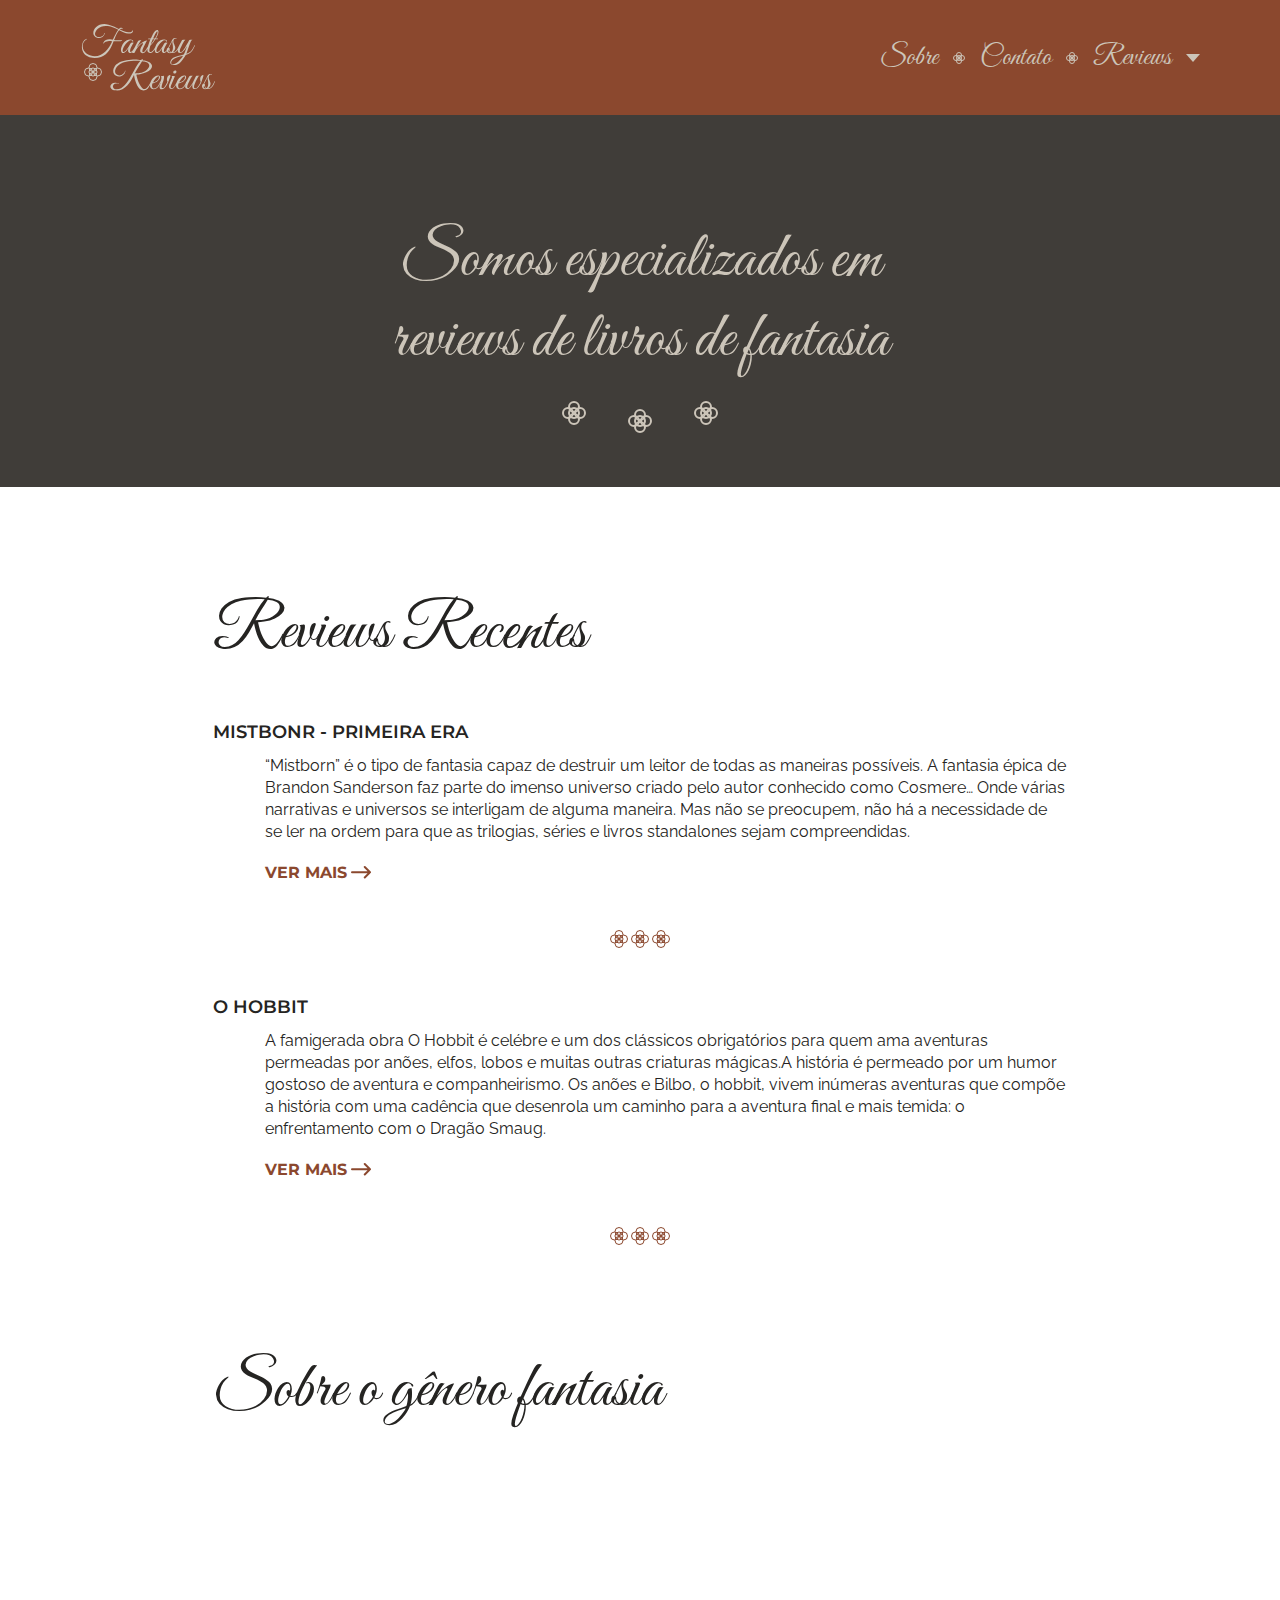
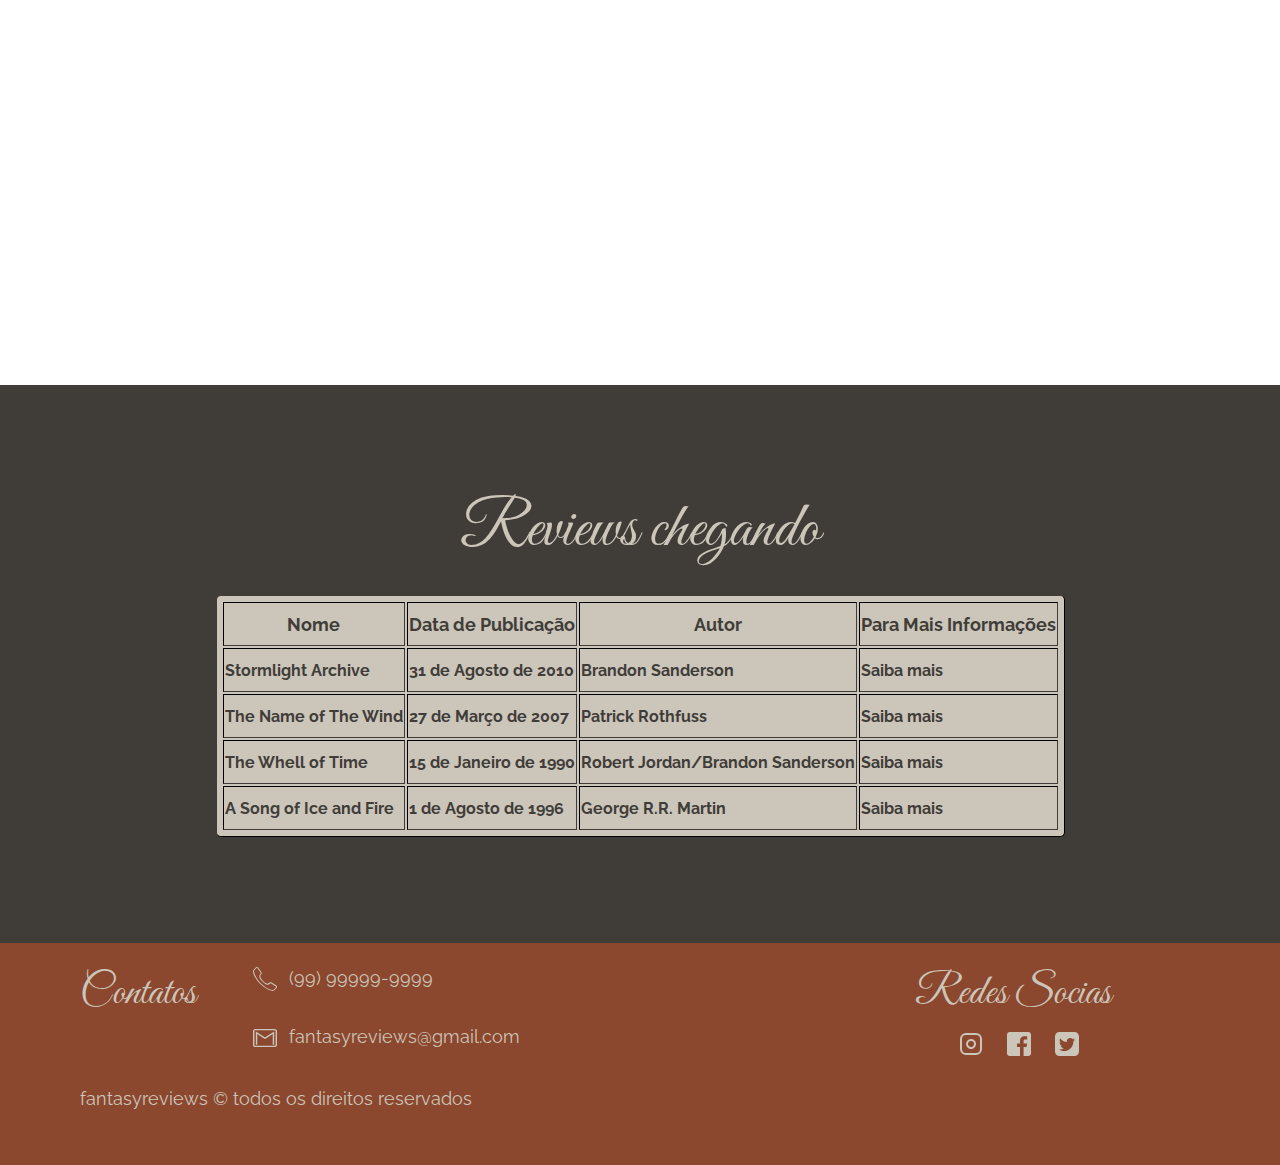
<file: index.html>
<!DOCTYPE html>
<html lang="pt-br">

<head>
  <meta charset="UTF-8">
  <meta http-equiv="X-UA-Compatible" content="IE=edge">
  <meta name="viewport" content="width=device-width, initial-scale=1.0">
  <title>Fantasy Reviews</title>
  <meta name="description" content="Site especializado em reviews de livros de fantasia.">
  <link rel="preconnect" href="https://fonts.googleapis.com">
  <link rel="preconnect" href="https://fonts.gstatic.com" crossorigin>
  <link href="https://fonts.googleapis.com/css2?family=Great+Vibes&family=Montserrat:wght@400;600;700&family=Raleway:wght@400;600;700&display=swap" rel="stylesheet">
  <link rel="stylesheet" href="./css/style.css">
</head>

<body>
  <header class="header">
    <a href="#" class="logo"><img src="./images/logo.svg" alt="Fantasy Reviews"></a>
    <nav>
      <ul class="header-menu">
        <li><a href="./sobre.html" class="sobre">Sobre</a><img src="./images/dec-header.svg" alt=""></svg></li>
        <li><a href="./contato.html" class="contato">Contato</a><img src="./images/dec-header.svg" alt=""></li>
        <li><span class="span">Reviews</span><img src="./images/seta-menu.svg" alt="">
          <ul class="sub-menu">
            <li><a href="./mistborn.html">Mistborn</a></li>
            <li><a href="./hobbit.html">O Hobbit</a></li>
            <li><a href="./harrypotter.html">Harry Potter</a></li>
          </ul>
        </li>
      </ul>
    </nav>
  </header>

  <section>
    <h1>Somos especializados em<br> reviews de livros de fantasia</h1>
    <img src="./images/dec-sep.svg" alt="">
  </section>

  <main>
    <h1>Reviews Recentes</h1>
    <h2>MISTBONR - PRIMEIRA ERA</h2>
    <p>“Mistborn” é o tipo de fantasia capaz de destruir um leitor de todas as maneiras possíveis. A fantasia épica de Brandon Sanderson faz parte do imenso universo criado pelo autor conhecido como Cosmere… Onde várias narrativas e universos se interligam de alguma maneira. Mas não se preocupem, não há a necessidade de se ler na ordem para que as trilogias, séries e livros standalones sejam compreendidas.</p>
    <div class="link">
      <a href="./mistborn.html">VER MAIS</a>
      <img src="./images/seta-lado.svg" alt="">
    </div>
    <img class="dec-tre" src="./images/tres-p.svg" alt="">

    <h2 class="grid-row6">O HOBBIT</h2>
    <p class="grid-row7">A famigerada obra O Hobbit é celébre e um dos clássicos obrigatórios para quem ama aventuras permeadas por anões, elfos, lobos e muitas outras criaturas mágicas.A história é permeado por um humor gostoso de aventura e companheirismo. Os anões e Bilbo, o hobbit, vivem inúmeras aventuras que compõe a história com uma cadência que desenrola um caminho para a aventura final e mais temida: o enfrentamento com o Dragão Smaug.</p>
    <div class="link grid-row8 ">
      <a href="./hobbit.html">VER MAIS</a>
      <img src="./images/seta-lado.svg" alt="">
    </div>
    <img class="grid-row9" src="./images/tres-p.svg" alt="">

    <h1 class="h1-3">Sobre o gênero fantasia</h1>
    <iframe width="750" height="400" src="https://www.youtube.com/embed/q-rCtBEIfbc" title="Fantasy Sub-Genres EXPLAINED!" frameborder="0" allow="accelerometer; autoplay; clipboard-write; encrypted-media; gyroscope; picture-in-picture" allowfullscreen></iframe>

  </main>

  <section class="container-tabela">
    <table border="1" class="tabela">
      <caption>Reviews chegando</caption>
      <tr>
        <th>Nome</th>
        <th>Data de Publicação</th>
        <th>Autor</th>
        <th>Para Mais Informações</th>
      </tr>
      <tr>
        <td>Stormlight Archive</td>
        <td>31 de Agosto de 2010</td>
        <td>Brandon Sanderson</td>
        <td><a href="https://stormlightarchive.fandom.com/wiki/Stormlight_Archive_Wiki">Saiba mais</a></td>
      </tr>
      <tr>
        <td>The Name of The Wind</td>
        <td>27 de Março de 2007</td>
        <td>Patrick Rothfuss</td>
        <td><a href="https://kingkiller.fandom.com/wiki/The_Name_of_the_Wind">Saiba mais</a></td>
      </tr>
      <tr>
        <td>The Whell of Time</td>
        <td>15 de Janeiro de 1990</td>
        <td>Robert Jordan/Brandon Sanderson</td>
        <td><a href="https://wot.fandom.com/wiki/A_beginning">Saiba mais</a></td>
      </tr>
      <tr>
        <td>A Song of Ice and Fire</td>
        <td>1 de Agosto de 1996</td>
        <td>George R.R. Martin</td>
        <td><a href="https://iceandfire.fandom.com/wiki/A_Song_of_Ice_and_Fire_Wiki">Saiba mais</a></td>
      </tr>
    </table>
  </section>
  <footer>
    <div class="footer-col1">
      <p class="titulos">Contatos</p>

      <div class="content"><img src="./images/telefone.svg" alt="Telefone">
        <p>(99) 99999-9999</p>
      </div>

      <div class="content">
        <img src="./images/email.svg" alt="Telefone">
        <p>fantasyreviews@gmail.com</p>
      </div>

    </div>

    <p class="td">fantasyreviews © todos os direitos reservados</p>

    <div class="footer-col2">
      <p class="titulos">Redes Socias</p>
      <div class="imagens">
        <img src="./images/instagram.svg" alt="">
        <img src="./images/facebook.svg" alt="">
        <img src="./images/twitter.svg" alt="">
      </div>
    </div>
  </footer>
</body>

</html>
</file>
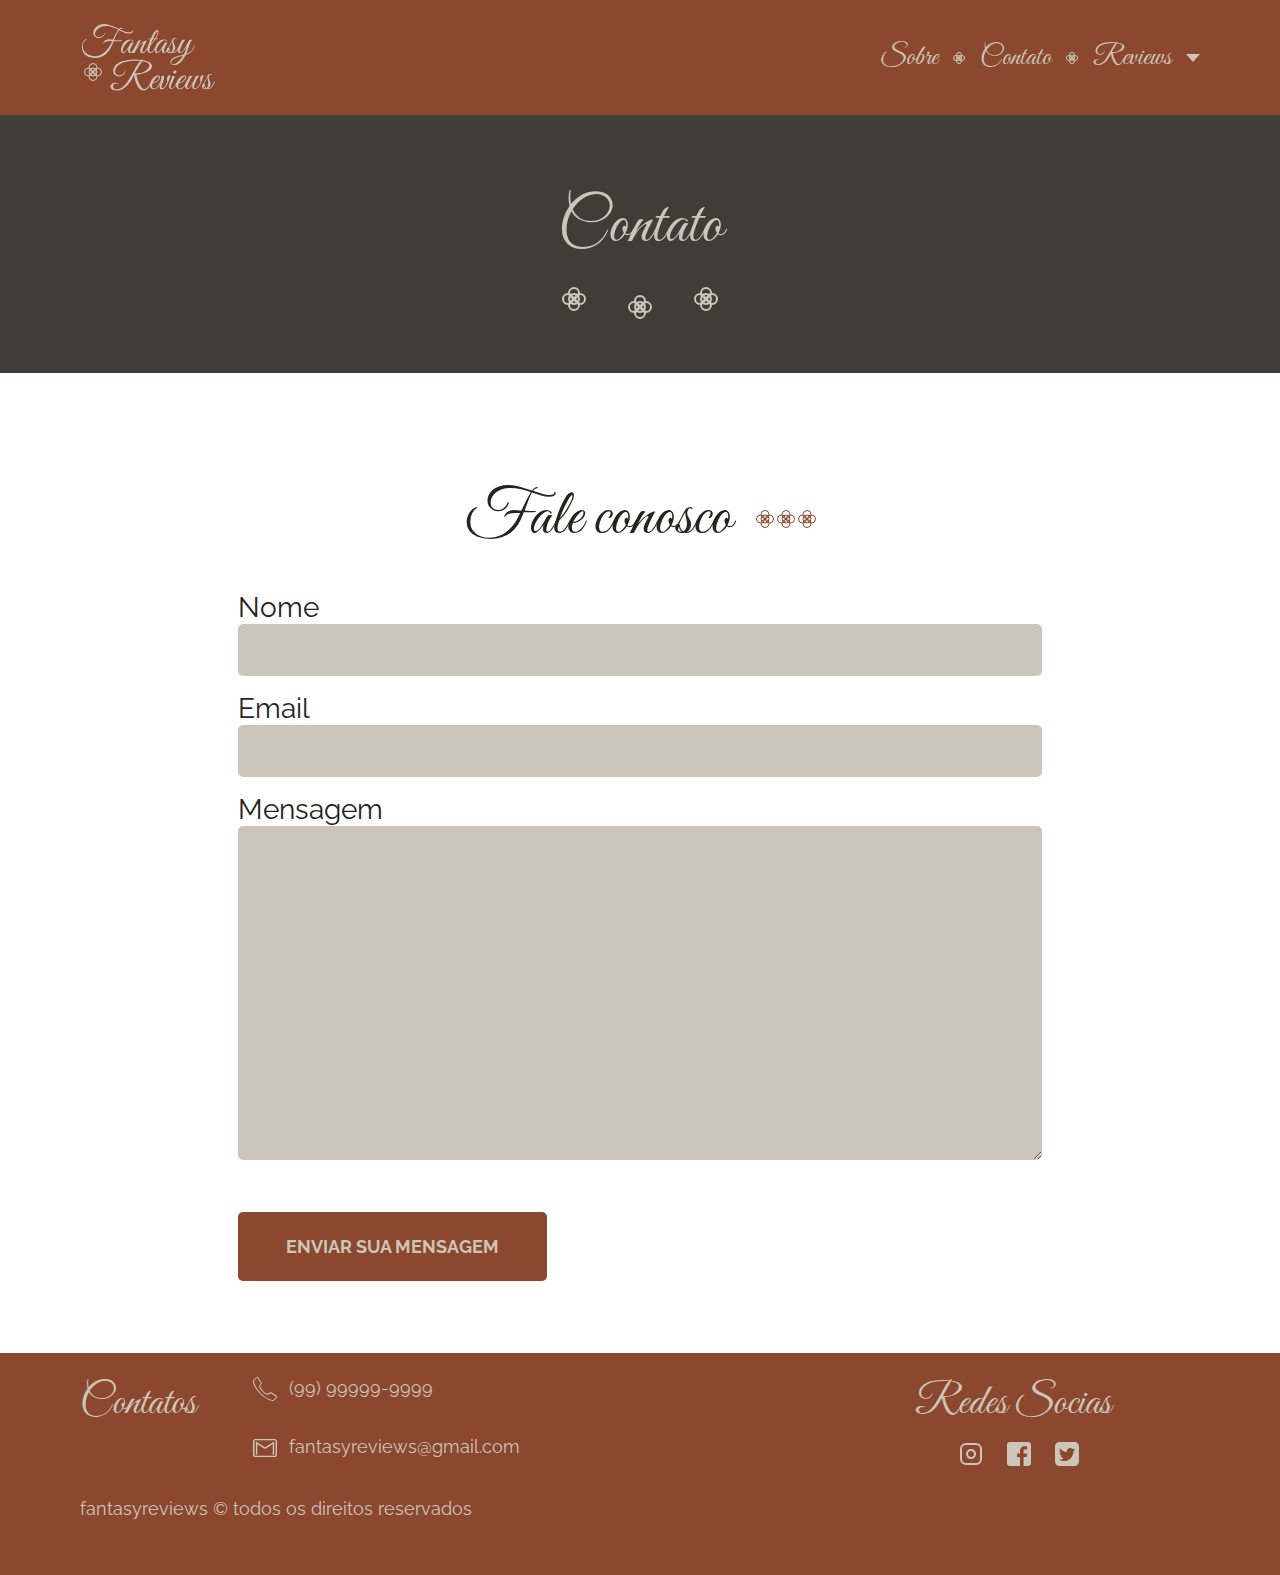
<file: contato.html>
<!DOCTYPE html>
<html lang="pt-br">

<head>
  <meta charset="UTF-8">
  <meta http-equiv="X-UA-Compatible" content="IE=edge">
  <meta name="viewport" content="width=device-width, initial-scale=1.0">
  <title>Contato - Fantasy Review</title>
  <meta name="description" content="Site especializado em reviews de livros de fantasia.">
  <link rel="preconnect" href="https://fonts.googleapis.com">
  <link rel="preconnect" href="https://fonts.gstatic.com" crossorigin>
  <link href="https://fonts.googleapis.com/css2?family=Great+Vibes&family=Montserrat:wght@400;600;700&family=Raleway:wght@400;600;700&display=swap" rel="stylesheet">
  <link rel="stylesheet" href="./css/style.css">
</head>

<body>
  <header class="header">
    <a href="./index.html" class="logo"><img src="./images/logo.svg" alt="Fantasy Reviews"></a>
    <nav>
      <ul class="header-menu">
        <li><a href="./sobre.html" class="sobre">Sobre</a><img src="./images/dec-header.svg" alt=""></svg></li>
        <li><a href="./contato.html" class="contato">Contato</a><img src="./images/dec-header.svg" alt=""></li>
        <li><span>Reviews</span><img src="./images/seta-menu.svg" alt="">
          <ul class="sub-menu">
            <li><a href="./mistborn.html">Mistborn</a></li>
            <li><a href="./hobbit.html">O Hobbit</a></li>
            <li><a href="./harrypotter.html">Harry Potter</a></li>
          </ul>
        </li>
      </ul>
    </nav>
  </header>

  <section class="d-livros">
    <h1>Contato</h1>
    <img src="./images/dec-sep.svg" alt="">
  </section>

  <div class="contato-flex">
    <h1 class="tit-h1">Fale conosco</h1>
    <img class="img-dec" src="./images/tres-p.svg" alt="">
  </div>

  <main class="main-contato">
    <form class="form" action="./" method="post">
      <div>
        <label for="nome">Nome</label>
        <input type="text" id="nome" />
      </div>
      <div>
        <label for="email">Email</label>
        <input type="email" id="email" />
      </div>
      <div>
        <label for="msg">Mensagem</label>
        <textarea id="msg""></textarea>
      </div>
      <div >
        <button class=" botao" type="submit">Enviar sua mensagem</button>
      </div>
    </form>
  </main>


  <footer>
    <div class="footer-col1">
      <p class="titulos">Contatos</p>

      <div class="content"><img src="./images/telefone.svg" alt="Telefone">
        <p>(99) 99999-9999</p>
      </div>

      <div class="content">
        <img src="./images/email.svg" alt="Telefone">
        <p>fantasyreviews@gmail.com</p>
      </div>

    </div>

    <p class="td">fantasyreviews © todos os direitos reservados</p>

    <div class="footer-col2">
      <p class="titulos">Redes Socias</p>
      <div class="imagens">
        <img src="./images/instagram.svg" alt="">
        <img src="./images/facebook.svg" alt="">
        <img src="./images/twitter.svg" alt="">
      </div>
    </div>
  </footer>
</body>

</html>
</file>
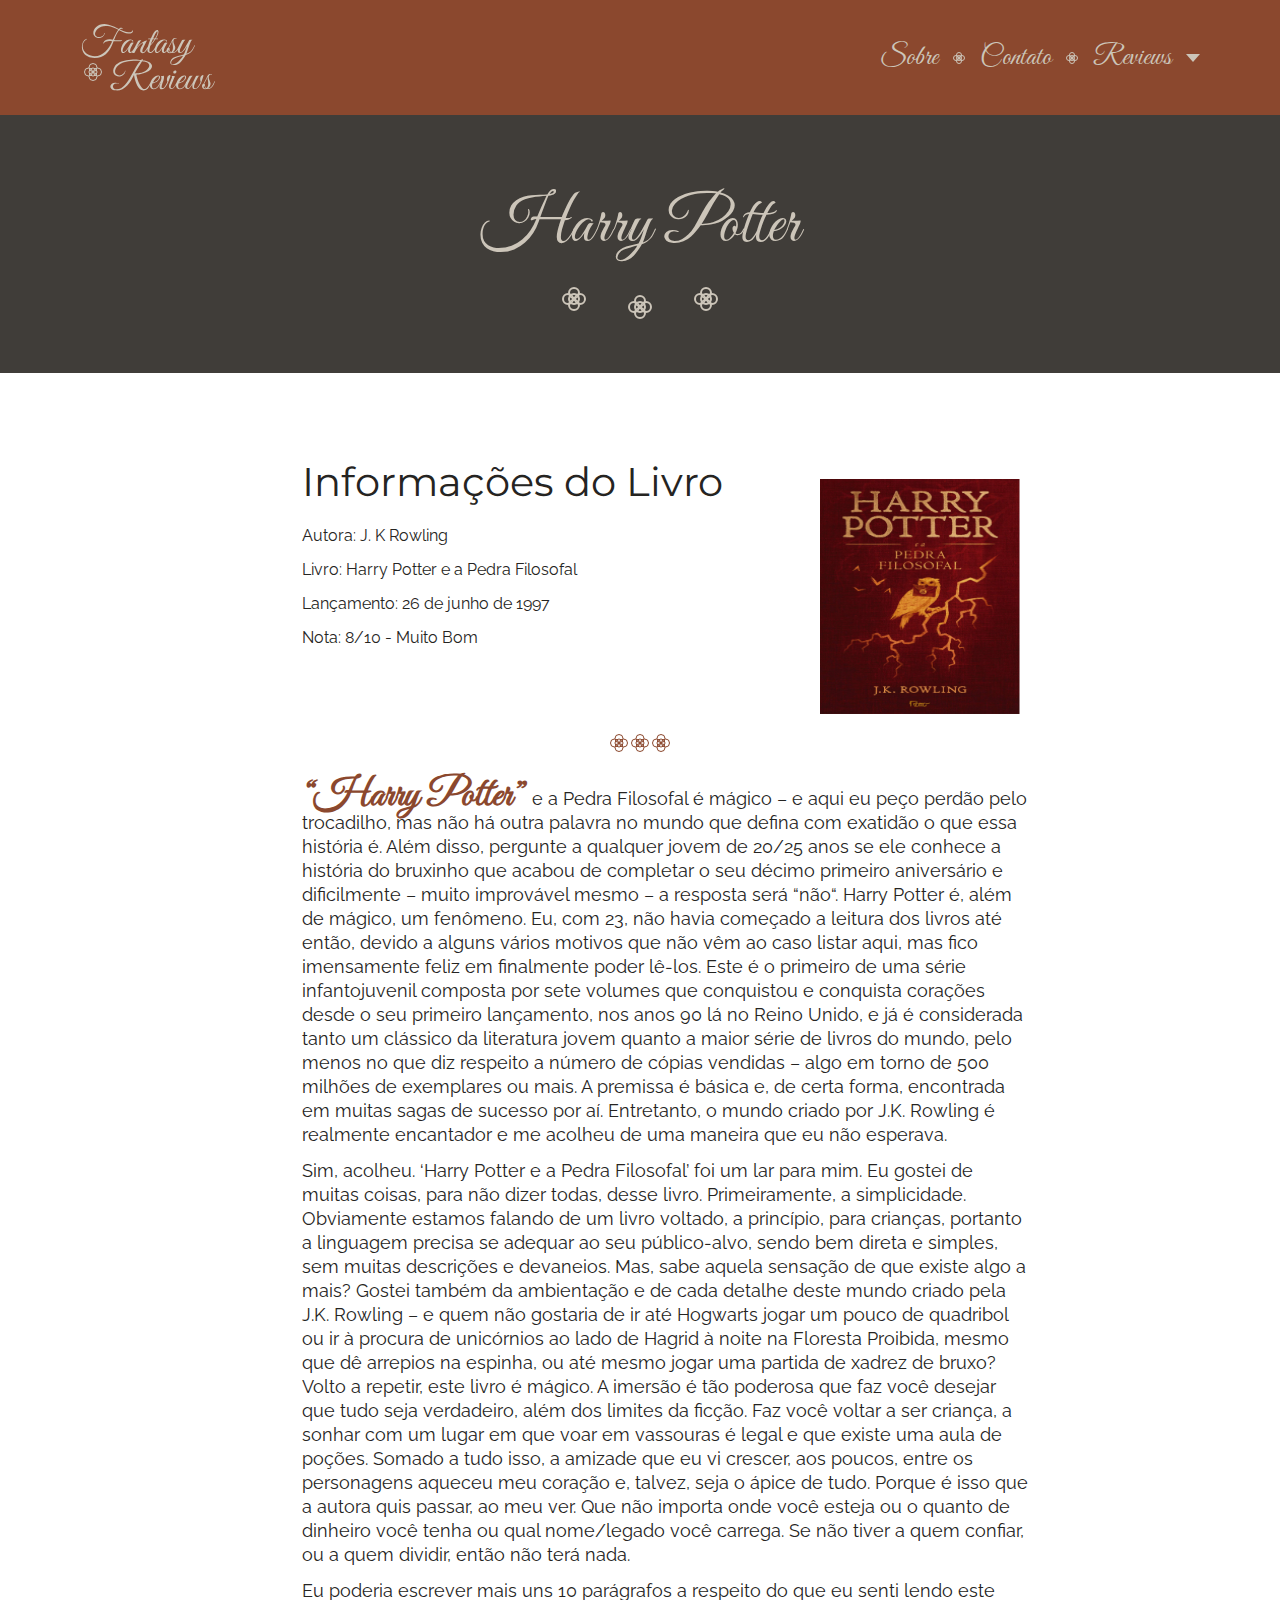
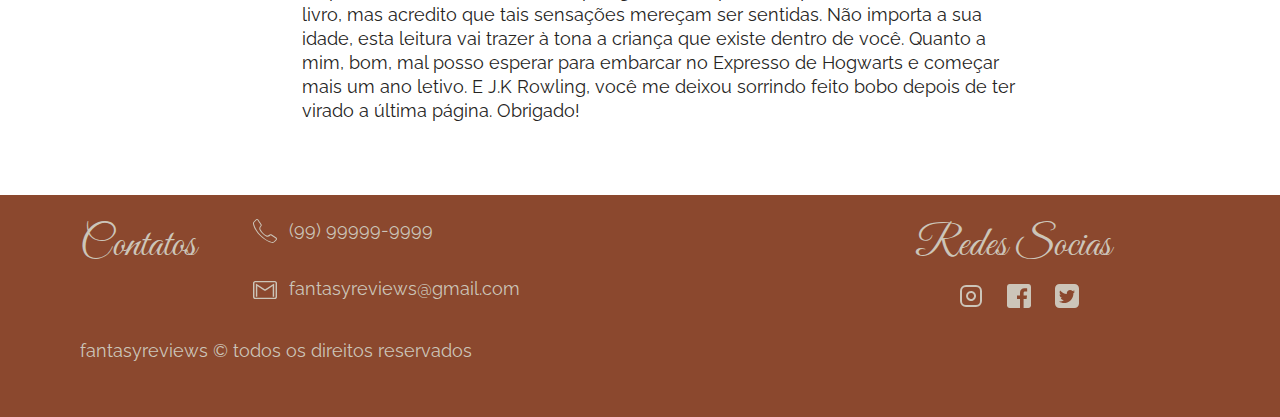
<file: harrypotter.html>
<!DOCTYPE html>
<html lang="pt-br">

<head>
  <meta charset="UTF-8">
  <meta http-equiv="X-UA-Compatible" content="IE=edge">
  <meta name="viewport" content="width=device-width, initial-scale=1.0">
  <title>Harry Potter - Review</title>
  <meta name="description" content="Site especializado em reviews de livros de fantasia.">
  <link rel="preconnect" href="https://fonts.googleapis.com">
  <link rel="preconnect" href="https://fonts.gstatic.com" crossorigin>
  <link href="https://fonts.googleapis.com/css2?family=Great+Vibes&family=Montserrat:wght@400;600;700&family=Raleway:wght@400;600;700&display=swap" rel="stylesheet">
  <link rel="stylesheet" href="./css/style.css">
</head>

<body>
  <header class="header">
    <a href="./index.html" class="logo"><img src="./images/logo.svg" alt="Fantasy Reviews"></a>
    <nav>
      <ul class="header-menu">
        <li><a href="./sobre.html" class="sobre">Sobre</a><img src="./images/dec-header.svg" alt=""></svg></li>
        <li><a href="./contato.html" class="contato">Contato</a><img src="./images/dec-header.svg" alt=""></li>
        <li><span>Reviews</span><img src="./images/seta-menu.svg" alt="">
          <ul class="sub-menu">
            <li><a href="./mistborn.html">Mistborn</a></li>
            <li><a href="./hobbit.html">O Hobbit</a></li>
            <li><a href="./harrypotter.html">Harry Potter</a></li>
          </ul>
        </li>
      </ul>
    </nav>
  </header>

  <section class="d-livros">
    <h1>Harry Potter</h1>
    <img src="./images/dec-sep.svg" alt="">
  </section>

  <main class="livros-grid">
    <div class="div-infos">
      <p class="tit">Informações do Livro</p>
      <div class="infos">
        <p>Autora: J. K Rowling</p>
        <p>Livro: Harry Potter e a Pedra Filosofal</p>
        <p>Lançamento: 26 de junho de 1997</p>
        <p>Nota: 8/10 - Muito Bom</p>
      </div>
    </div>

    <img class="dec-grid" src="./images/tres-p.svg" alt="">
    <img class="imagem-livro" src="./images/harry.png" alt="">
    <div class="conteudo">
      <p><b class="b-nome-livro"> “Harry Potter”</b> e a Pedra Filosofal é mágico – e aqui eu peço perdão pelo trocadilho, mas não há outra palavra no mundo que defina com exatidão o que essa história é. Além disso, pergunte a qualquer jovem de 20/25 anos se ele conhece a história do bruxinho que acabou de completar o seu décimo primeiro aniversário e dificilmente – muito improvável mesmo – a resposta será “não“. Harry Potter é, além de mágico, um fenômeno. Eu, com 23, não havia começado a leitura dos livros até então, devido a alguns vários motivos que não vêm ao caso listar aqui, mas fico imensamente feliz em finalmente poder lê-los. Este é o primeiro de uma série infantojuvenil composta por sete volumes que conquistou e conquista corações desde o seu primeiro lançamento, nos anos 90 lá no Reino Unido, e já é considerada tanto um clássico da literatura jovem quanto a maior série de livros do mundo, pelo menos no que diz respeito a número de cópias vendidas – algo em torno de 500 milhões de exemplares ou mais. A premissa é básica e, de certa forma, encontrada em muitas sagas de sucesso por aí. Entretanto, o mundo criado por J.K. Rowling é realmente encantador e me acolheu de uma maneira que eu não esperava. </p>
      <p>Sim, acolheu. ‘Harry Potter e a Pedra Filosofal’ foi um lar para mim. Eu gostei de muitas coisas, para não dizer todas, desse livro. Primeiramente, a simplicidade. Obviamente estamos falando de um livro voltado, a princípio, para crianças, portanto a linguagem precisa se adequar ao seu público-alvo, sendo bem direta e simples, sem muitas descrições e devaneios. Mas, sabe aquela sensação de que existe algo a mais? Gostei também da ambientação e de cada detalhe deste mundo criado pela J.K. Rowling – e quem não gostaria de ir até Hogwarts jogar um pouco de quadribol ou ir à procura de unicórnios ao lado de Hagrid à noite na Floresta Proibida, mesmo que dê arrepios na espinha, ou até mesmo jogar uma partida de xadrez de bruxo? Volto a repetir, este livro é mágico. A imersão é tão poderosa que faz você desejar que tudo seja verdadeiro, além dos limites da ficção. Faz você voltar a ser criança, a sonhar com um lugar em que voar em vassouras é legal e que existe uma aula de poções. Somado a tudo isso, a amizade que eu vi crescer, aos poucos, entre os personagens aqueceu meu coração e, talvez, seja o ápice de tudo. Porque é isso que a autora quis passar, ao meu ver. Que não importa onde você esteja ou o quanto de dinheiro você tenha ou qual nome/legado você carrega. Se não tiver a quem confiar, ou a quem dividir, então não terá nada.</p>

      <p>Eu poderia escrever mais uns 10 parágrafos a respeito do que eu senti lendo este livro, mas acredito que tais sensações mereçam ser sentidas. Não importa a sua idade, esta leitura vai trazer à tona a criança que existe dentro de você. Quanto a mim, bom, mal posso esperar para embarcar no Expresso de Hogwarts e começar mais um ano letivo. E J.K Rowling, você me deixou sorrindo feito bobo depois de ter virado a última página. Obrigado!</p>
    </div>
  </main>

  <footer>
    <div class="footer-col1">
      <p class="titulos">Contatos</p>

      <div class="content"><img src="./images/telefone.svg" alt="Telefone">
        <p>(99) 99999-9999</p>
      </div>

      <div class="content">
        <img src="./images/email.svg" alt="Telefone">
        <p>fantasyreviews@gmail.com</p>
      </div>

    </div>

    <p class="td">fantasyreviews © todos os direitos reservados</p>

    <div class="footer-col2">
      <p class="titulos">Redes Socias</p>
      <div class="imagens">
        <img src="./images/instagram.svg" alt="">
        <img src="./images/facebook.svg" alt="">
        <img src="./images/twitter.svg" alt="">
      </div>
    </div>
  </footer>
</body>

</html>
</file>
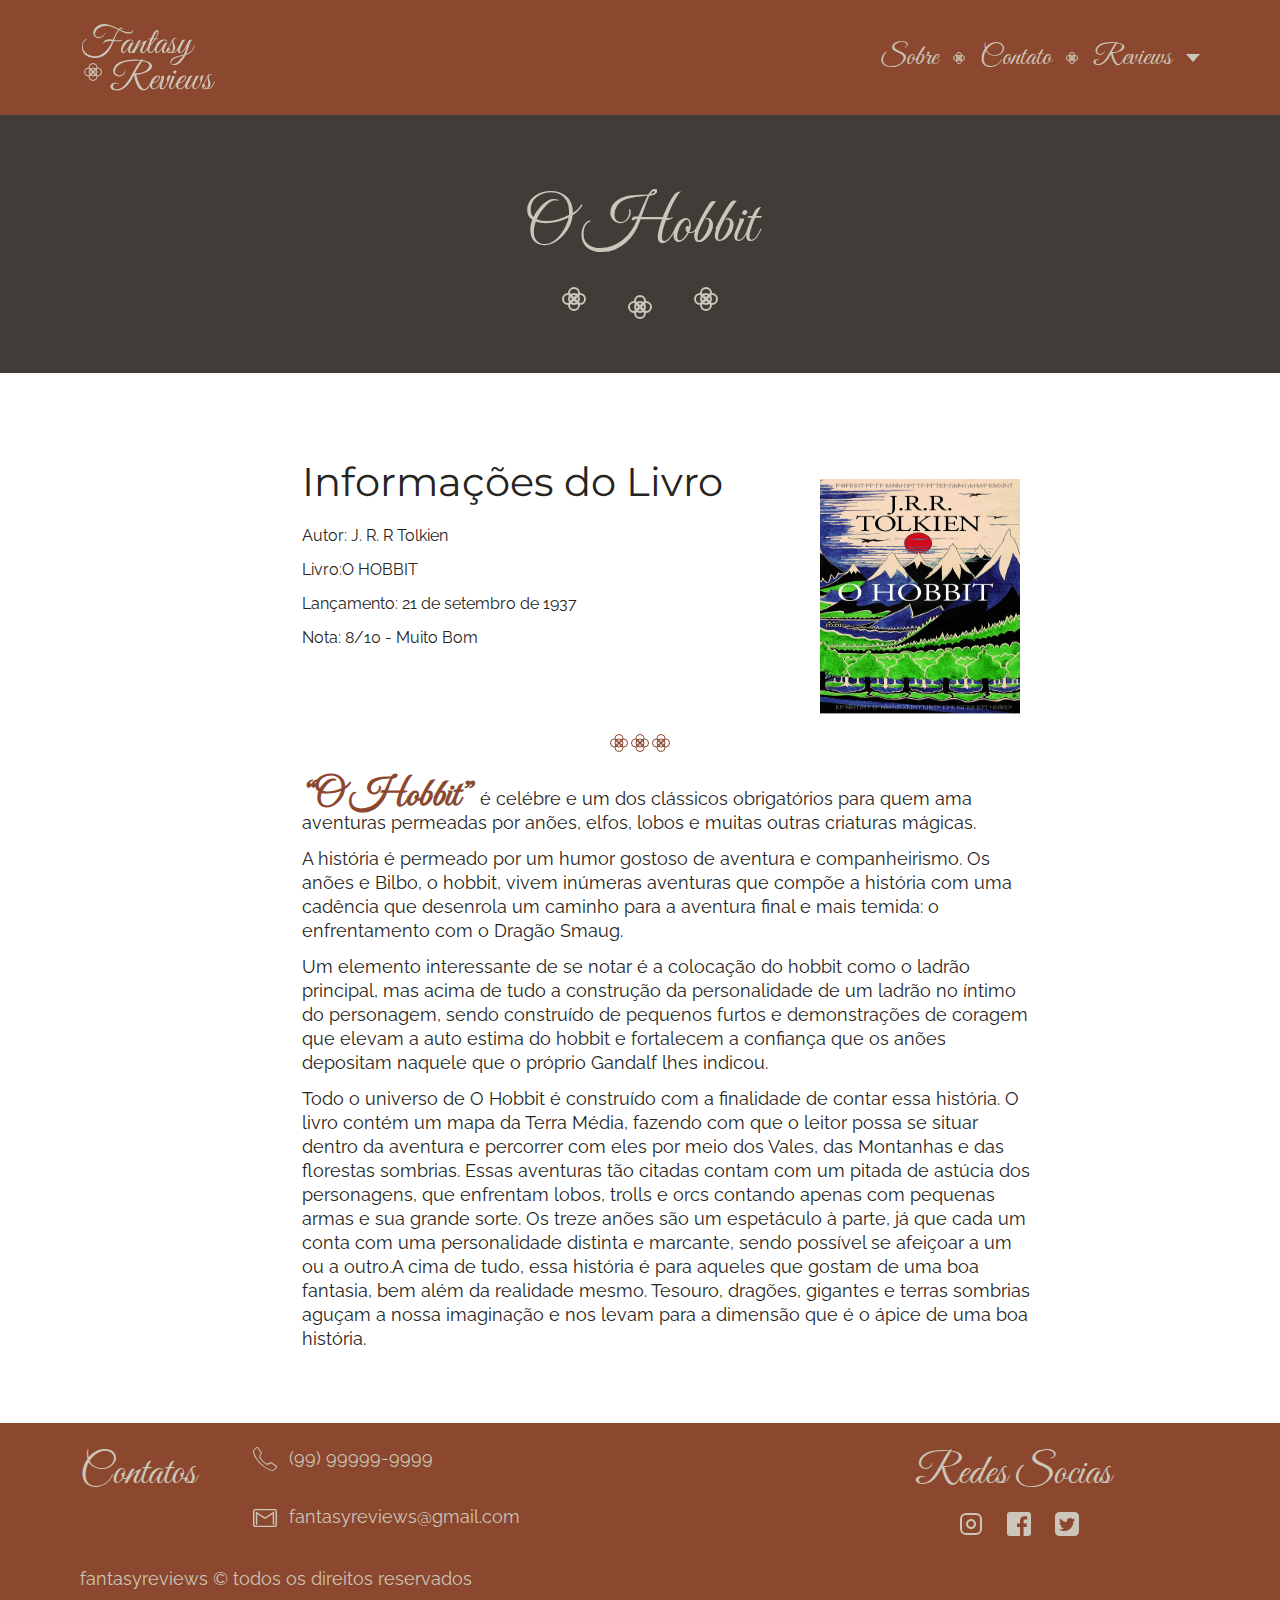
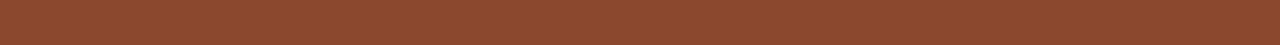
<file: hobbit.html>
<!DOCTYPE html>
<html lang="pt-br">

<head>
  <meta charset="UTF-8">
  <meta http-equiv="X-UA-Compatible" content="IE=edge">
  <meta name="viewport" content="width=device-width, initial-scale=1.0">
  <title>O Hobbit - Review</title>
  <meta name="description" content="Site especializado em reviews de livros de fantasia.">
  <link rel="preconnect" href="https://fonts.googleapis.com">
  <link rel="preconnect" href="https://fonts.gstatic.com" crossorigin>
  <link href="https://fonts.googleapis.com/css2?family=Great+Vibes&family=Montserrat:wght@400;600;700&family=Raleway:wght@400;600;700&display=swap" rel="stylesheet">
  <link rel="stylesheet" href="./css/style.css">
</head>

<body>
  <header class="header">
    <a href="./index.html" class="logo"><img src="./images/logo.svg" alt="Fantasy Reviews"></a>
    <nav>
      <ul class="header-menu">
        <li><a href="./sobre.html" class="sobre">Sobre</a><img src="./images/dec-header.svg" alt=""></svg></li>
        <li><a href="./contato.html" class="contato">Contato</a><img src="./images/dec-header.svg" alt=""></li>
        <li><span>Reviews</span><img src="./images/seta-menu.svg" alt="">
          <ul class="sub-menu">
            <li><a href="./mistborn.html">Mistborn</a></li>
            <li><a href="./hobbit.html">O Hobbit</a></li>
            <li><a href="./harrypotter.html">Harry Potter</a></li>
          </ul>
        </li>
      </ul>
    </nav>
  </header>

  <section class="d-livros">
    <h1>O Hobbit</h1>
    <img src="./images/dec-sep.svg" alt="">
  </section>

  <main class="livros-grid">
    <div class="div-infos">
      <p class="tit">Informações do Livro</p>
      <div class="infos">
        <p> Autor: J. R. R Tolkien </p>
        <p>Livro:O HOBBIT</p>
        <p>Lançamento: 21 de setembro de 1937</p>
        <p>Nota: 8/10 - Muito Bom</p>
      </div>
    </div>

    <img class="dec-grid" src="./images/tres-p.svg" alt="">
    <img class="imagem-livro" src="./images/hobbit-new.png" alt="">
    <div class="conteudo">
      <p><b class="b-nome-livro">“O Hobbit”</b> é celébre e um dos clássicos obrigatórios para quem ama aventuras permeadas por anões, elfos, lobos e muitas outras criaturas mágicas. </p>
      <p>A história é permeado por um humor gostoso de aventura e companheirismo. Os anões e Bilbo, o hobbit, vivem inúmeras aventuras que compõe a história com uma cadência que desenrola um caminho para a aventura final e mais temida: o enfrentamento com o Dragão Smaug.</p>

      <p>Um elemento interessante de se notar é a colocação do hobbit como o ladrão principal, mas acima de tudo a construção da personalidade de um ladrão no íntimo do personagem, sendo construído de pequenos furtos e demonstrações de coragem que elevam a auto estima do hobbit e fortalecem a confiança que os anões depositam naquele que o próprio Gandalf lhes indicou.
      </p>

      <p>Todo o universo de O Hobbit é construído com a finalidade de contar essa história. O livro contém um mapa da Terra Média, fazendo com que o leitor possa se situar dentro da aventura e percorrer com eles por meio dos Vales, das Montanhas e das florestas sombrias. Essas aventuras tão citadas contam com um pitada de astúcia dos personagens, que enfrentam lobos, trolls e orcs contando apenas com pequenas armas e sua grande sorte. Os treze anões são um espetáculo à parte, já que cada um conta com uma personalidade distinta e marcante, sendo possível se afeiçoar a um ou a outro.A cima de tudo, essa história é para aqueles que gostam de uma boa fantasia, bem além da realidade mesmo. Tesouro, dragões, gigantes e terras sombrias aguçam a nossa imaginação e nos levam para a dimensão que é o ápice de uma boa história.</p>
    </div>
  </main>

  <footer>
    <div class="footer-col1">
      <p class="titulos">Contatos</p>

      <div class="content"><img src="./images/telefone.svg" alt="Telefone">
        <p>(99) 99999-9999</p>
      </div>

      <div class="content">
        <img src="./images/email.svg" alt="Telefone">
        <p>fantasyreviews@gmail.com</p>
      </div>

    </div>

    <p class="td">fantasyreviews © todos os direitos reservados</p>

    <div class="footer-col2">
      <p class="titulos">Redes Socias</p>
      <div class="imagens">
        <img src="./images/instagram.svg" alt="">
        <img src="./images/facebook.svg" alt="">
        <img src="./images/twitter.svg" alt="">
      </div>
    </div>
  </footer>
</body>

</html>
</file>
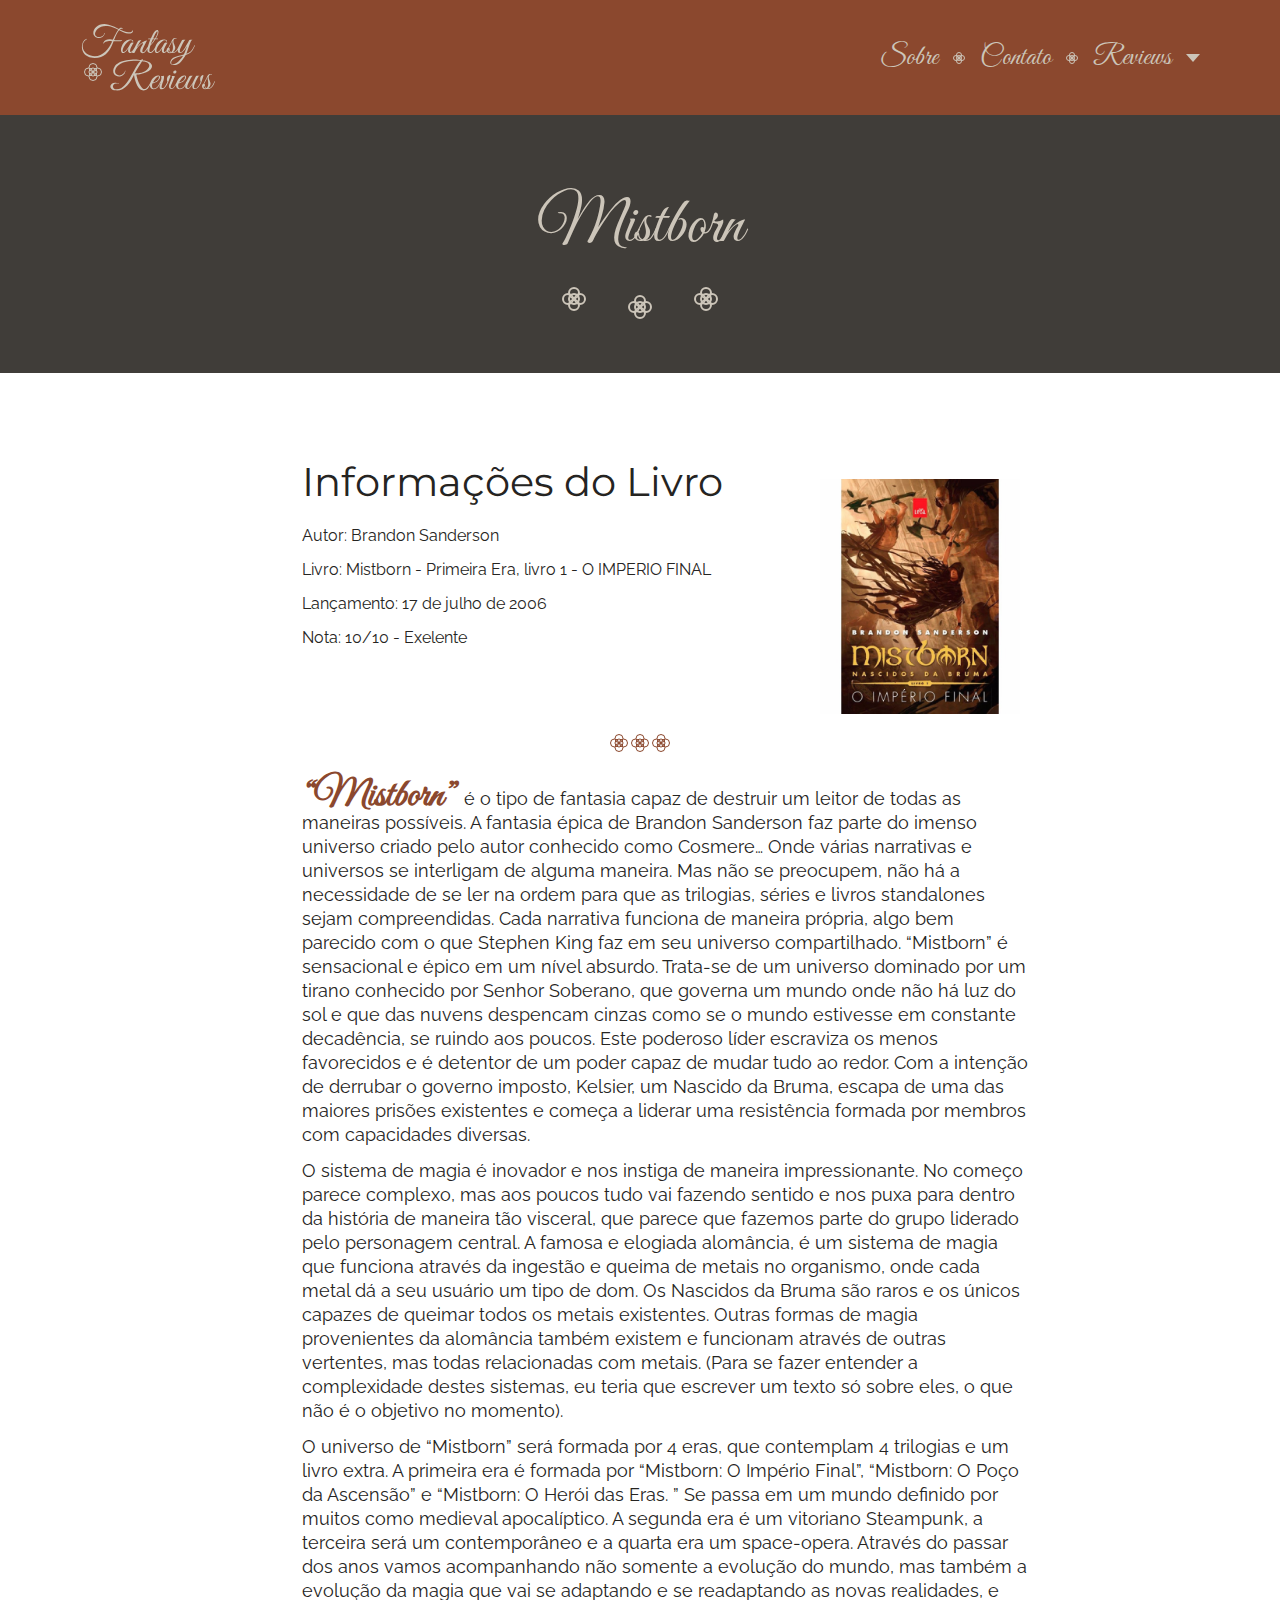
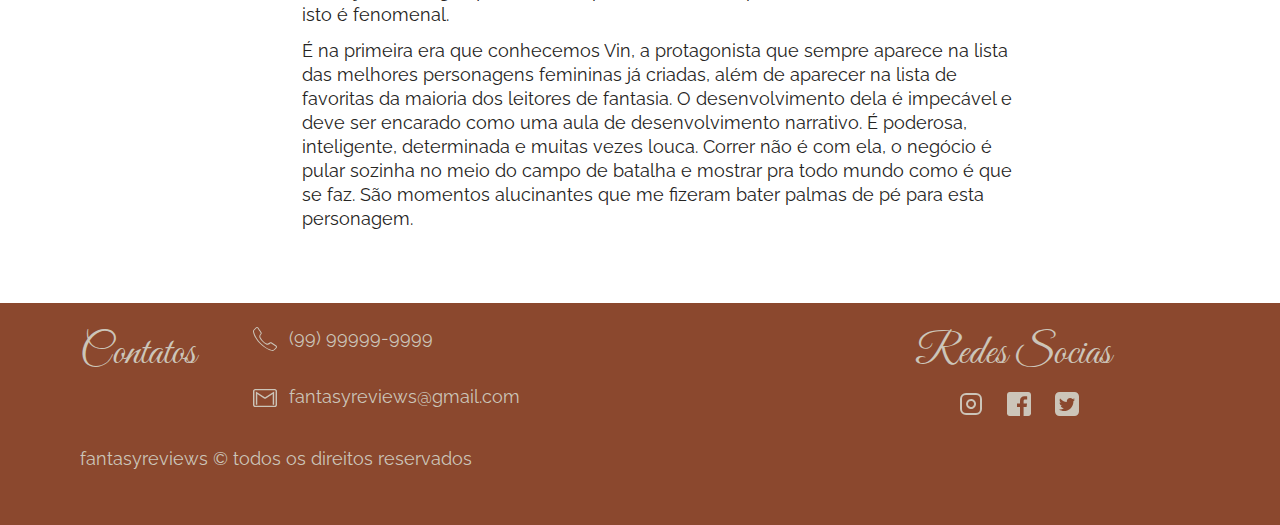
<file: mistborn.html>
<!DOCTYPE html>
<html lang="pt-br">

<head>
  <meta charset="UTF-8">
  <meta http-equiv="X-UA-Compatible" content="IE=edge">
  <meta name="viewport" content="width=device-width, initial-scale=1.0">
  <title>Mistborn - Review</title>
  <meta name="description" content="Site especializado em reviews de livros de fantasia.">
  <link rel="preconnect" href="https://fonts.googleapis.com">
  <link rel="preconnect" href="https://fonts.gstatic.com" crossorigin>
  <link href="https://fonts.googleapis.com/css2?family=Great+Vibes&family=Montserrat:wght@400;600;700&family=Raleway:wght@400;600;700&display=swap" rel="stylesheet">
  <link rel="stylesheet" href="./css/style.css">
</head>

<body>
  <header class="header">
    <a href="./index.html" class="logo"><img src="./images/logo.svg" alt="Fantasy Reviews"></a>
    <nav>
      <ul class="header-menu">
        <li><a href="./sobre.html" class="sobre">Sobre</a><img src="./images/dec-header.svg" alt=""></svg></li>
        <li><a href="./contato.html" class="contato">Contato</a><img src="./images/dec-header.svg" alt=""></li>
        <li><span>Reviews</span><img src="./images/seta-menu.svg" alt="">
          <ul class="sub-menu">
            <li><a href="./mistborn.html">Mistborn</a></li>
            <li><a href="./hobbit.html">O Hobbit</a></li>
            <li><a href="./harrypotter.html">Harry Potter</a></li>
          </ul>
        </li>
      </ul>
    </nav>
  </header>

  <section class="d-livros">
    <h1>Mistborn</h1>
    <img src="./images/dec-sep.svg" alt="">
  </section>

  <main class="livros-grid">
    <div class="div-infos">
      <p class="tit">Informações do Livro</p>
      <div class="infos">
        <p> Autor: Brandon Sanderson </p>
        <p>Livro: Mistborn - Primeira Era, livro 1 - O IMPERIO FINAL</p>
        <p>Lançamento: 17 de julho de 2006</p>
        <p>Nota: 10/10 - Exelente</p>
      </div>
    </div>

    <img class="dec-grid" src="./images/tres-p.svg" alt="">
    <img class="imagem-livro" src="./images/mistborn.png" alt="">
    <div class="conteudo">
      <p><b class="b-nome-livro">“Mistborn”</b> é o tipo de fantasia capaz de destruir um leitor de todas as maneiras possíveis. A fantasia épica de Brandon Sanderson faz parte do imenso universo criado pelo autor conhecido como Cosmere… Onde várias narrativas e universos se interligam de alguma maneira. Mas não se preocupem, não há a necessidade de se ler na ordem para que as trilogias, séries e livros standalones sejam compreendidas. Cada narrativa funciona de maneira própria, algo bem parecido com o que Stephen King faz em seu universo compartilhado. “Mistborn” é sensacional e épico em um nível absurdo. Trata-se de um universo dominado por um tirano conhecido por Senhor Soberano, que governa um mundo onde não há luz do sol e que das nuvens despencam cinzas como se o mundo estivesse em constante decadência, se ruindo aos poucos. Este poderoso líder escraviza os menos favorecidos e é detentor de um poder capaz de mudar tudo ao redor. Com a intenção de derrubar o governo imposto, Kelsier, um Nascido da Bruma, escapa de uma das maiores prisões existentes e começa a liderar uma resistência formada por membros com capacidades diversas.</p>
      <p>O sistema de magia é inovador e nos instiga de maneira impressionante. No começo parece complexo, mas aos poucos tudo vai fazendo sentido e nos puxa para dentro da história de maneira tão visceral, que parece que fazemos parte do grupo liderado pelo personagem central. A famosa e elogiada alomância, é um sistema de magia que funciona através da ingestão e queima de metais no organismo, onde cada metal dá a seu usuário um tipo de dom. Os Nascidos da Bruma são raros e os únicos capazes de queimar todos os metais existentes. Outras formas de magia provenientes da alomância também existem e funcionam através de outras vertentes, mas todas relacionadas com metais. (Para se fazer entender a complexidade destes sistemas, eu teria que escrever um texto só sobre eles, o que não é o objetivo no momento).</p>

      <p>O universo de “Mistborn” será formada por 4 eras, que contemplam 4 trilogias e um livro extra. A primeira era é formada por “Mistborn: O Império Final”, “Mistborn: O Poço da Ascensão” e “Mistborn: O Herói das Eras. ” Se passa em um mundo definido por muitos como medieval apocalíptico. A segunda era é um vitoriano Steampunk, a terceira será um contemporâneo e a quarta era um space-opera. Através do passar dos anos vamos acompanhando não somente a evolução do mundo, mas também a evolução da magia que vai se adaptando e se readaptando as novas realidades, e isto é fenomenal.</p>

      <p>É na primeira era que conhecemos Vin, a protagonista que sempre aparece na lista das melhores personagens femininas já criadas, além de aparecer na lista de favoritas da maioria dos leitores de fantasia. O desenvolvimento dela é impecável e deve ser encarado como uma aula de desenvolvimento narrativo. É poderosa, inteligente, determinada e muitas vezes louca. Correr não é com ela, o negócio é pular sozinha no meio do campo de batalha e mostrar pra todo mundo como é que se faz. São momentos alucinantes que me fizeram bater palmas de pé para esta personagem.</p>
    </div>
  </main>




  <footer>
    <div class="footer-col1">
      <p class="titulos">Contatos</p>

      <div class="content"><img src="./images/telefone.svg" alt="Telefone">
        <p>(99) 99999-9999</p>
      </div>

      <div class="content">
        <img src="./images/email.svg" alt="Telefone">
        <p>fantasyreviews@gmail.com</p>
      </div>

    </div>

    <p class="td">fantasyreviews © todos os direitos reservados</p>

    <div class="footer-col2">
      <p class="titulos">Redes Socias</p>
      <div class="imagens">
        <img src="./images/instagram.svg" alt="">
        <img src="./images/facebook.svg" alt="">
        <img src="./images/twitter.svg" alt="">
      </div>
    </div>
  </footer>
</body>

</html>
</file>
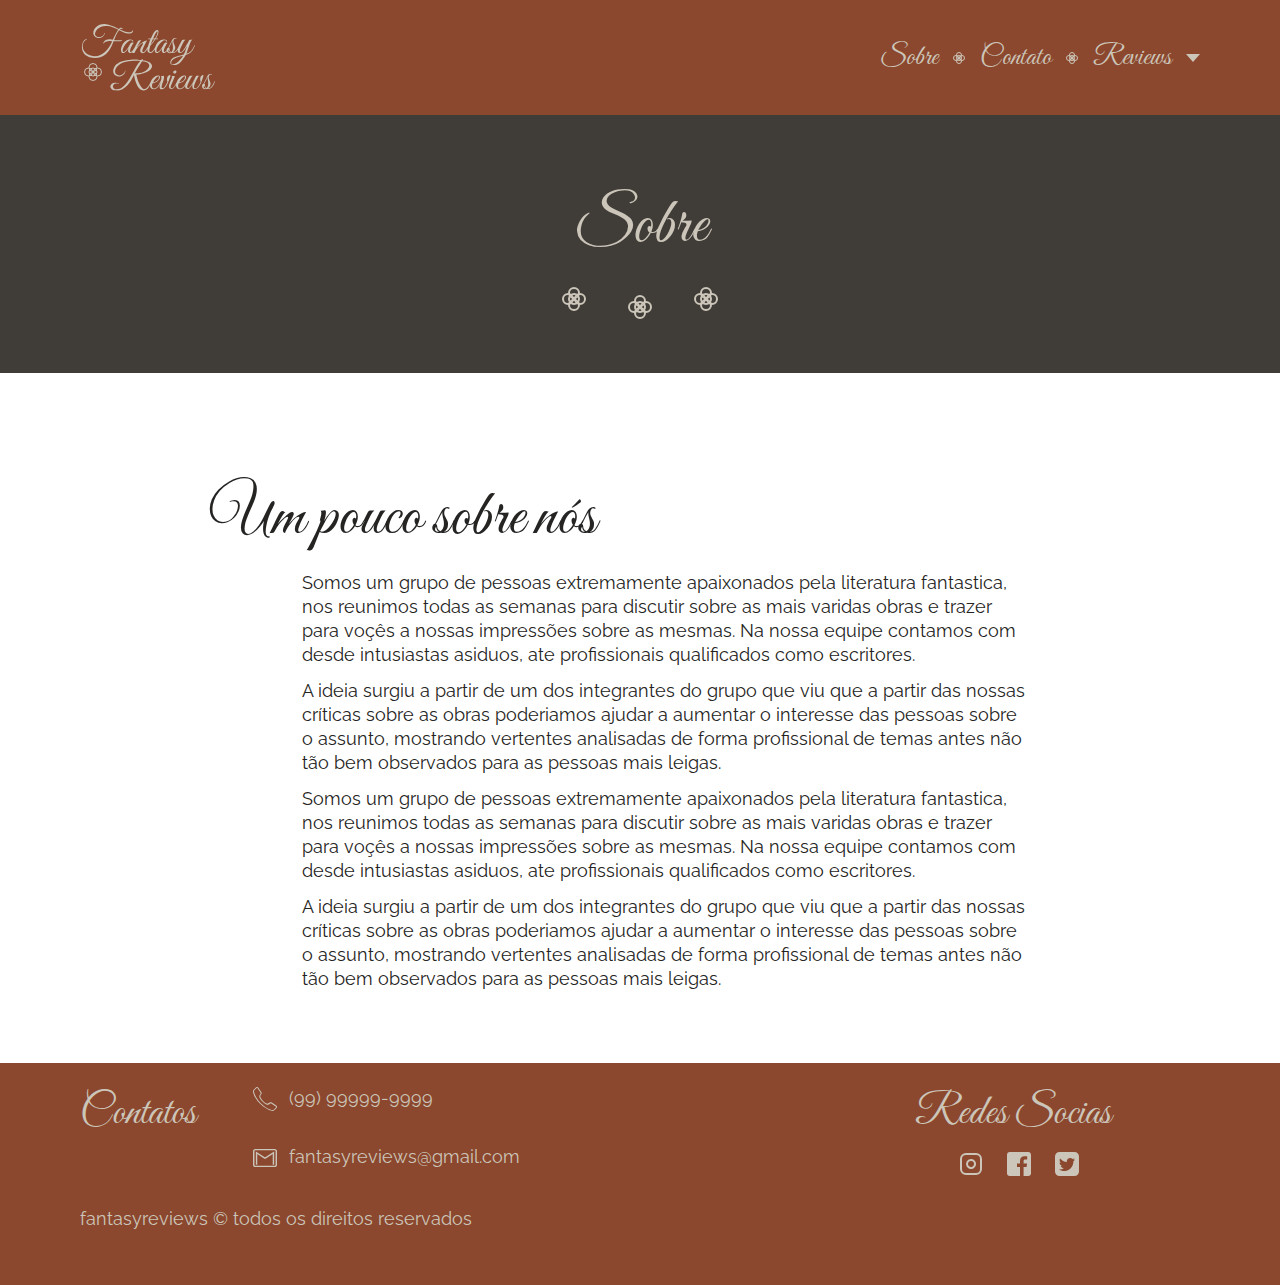
<file: sobre.html>
<!DOCTYPE html>
<html lang="pt-br">

<head>
  <meta charset="UTF-8">
  <meta http-equiv="X-UA-Compatible" content="IE=edge">
  <meta name="viewport" content="width=device-width, initial-scale=1.0">
  <title>Sobre - Fantasy Review</title>
  <meta name="description" content="Site especializado em reviews de livros de fantasia.">
  <link rel="preconnect" href="https://fonts.googleapis.com">
  <link rel="preconnect" href="https://fonts.gstatic.com" crossorigin>
  <link href="https://fonts.googleapis.com/css2?family=Great+Vibes&family=Montserrat:wght@400;600;700&family=Raleway:wght@400;600;700&display=swap" rel="stylesheet">
  <link rel="stylesheet" href="./css/style.css">
</head>

<body>
  <header class="header">
    <a href="./index.html" class="logo"><img src="./images/logo.svg" alt="Fantasy Reviews"></a>
    <nav>
      <ul class="header-menu">
        <li><a href="./sobre.html" class="sobre">Sobre</a><img src="./images/dec-header.svg" alt=""></svg></li>
        <li><a href="./contato.html" class="contato">Contato</a><img src="./images/dec-header.svg" alt=""></li>
        <li><span>Reviews</span><img src="./images/seta-menu.svg" alt="">
          <ul class="sub-menu">
            <li><a href="./mistborn.html">Mistborn</a></li>
            <li><a href="./hobbit.html">O Hobbit</a></li>
            <li><a href="./harrypotter.html">Harry Potter</a></li>
          </ul>
        </li>
      </ul>
    </nav>
  </header>

  <section class="d-livros">
    <h1>Sobre</h1>
    <img src="./images/dec-sep.svg" alt="">
  </section>

  <h1 class="tit-h1-2">Um pouco sobre nós</h1>

  <main class="livros-grid">
    <div class="conteudo">
      <p>Somos um grupo de pessoas extremamente apaixonados pela literatura fantastica, nos reunimos todas as semanas para discutir sobre as mais varidas obras e trazer para voçês a nossas impressões sobre as mesmas. Na nossa equipe contamos com desde intusiastas asiduos, ate profissionais qualificados como escritores.</p>

      <p>A ideia surgiu a partir de um dos integrantes do grupo que viu que a partir das nossas críticas sobre as obras poderiamos ajudar a aumentar o interesse das pessoas sobre o assunto, mostrando vertentes analisadas de forma profissional de temas antes não tão bem observados para as pessoas mais leigas.</p>

      <p>Somos um grupo de pessoas extremamente apaixonados pela literatura fantastica, nos reunimos todas as semanas para discutir sobre as mais varidas obras e trazer para voçês a nossas impressões sobre as mesmas. Na nossa equipe contamos com desde intusiastas asiduos, ate profissionais qualificados como escritores.</p>

      <p>A ideia surgiu a partir de um dos integrantes do grupo que viu que a partir das nossas críticas sobre as obras poderiamos ajudar a aumentar o interesse das pessoas sobre o assunto, mostrando vertentes analisadas de forma profissional de temas antes não tão bem observados para as pessoas mais leigas.</p>
    </div>
  </main>

  <footer>
    <div class="footer-col1">
      <p class="titulos">Contatos</p>

      <div class="content"><img src="./images/telefone.svg" alt="Telefone">
        <p>(99) 99999-9999</p>
      </div>

      <div class="content">
        <img src="./images/email.svg" alt="Telefone">
        <p>fantasyreviews@gmail.com</p>
      </div>

    </div>

    <p class="td">fantasyreviews © todos os direitos reservados</p>

    <div class="footer-col2">
      <p class="titulos">Redes Socias</p>
      <div class="imagens">
        <img src="./images/instagram.svg" alt="">
        <img src="./images/facebook.svg" alt="">
        <img src="./images/twitter.svg" alt="">
      </div>
    </div>
  </footer>
</body>

</html>
</file>
<file: css/style.css>
/* Estilo Geral */

body {
  margin: 0px;
  font-family: Arial, Helvetica, sans-serif;
  color: #fffcf2;
}

ul {
  padding: 0px;
  list-style: none;
}

a {
  text-decoration: none;
  color: inherit;
}

h1,
h2,
h3,
h4,
ul,
p,
dd,
blockquote {
  margin: 0px;
  font-size: initial;
}

img {
  max-width: 100%;
  height: auto;
  display: block;
}

h1,
h2 {
  font-weight: normal;
}

/* Header */

.header {
  display: flex;
  flex-wrap: wrap;
  background-color: #8b482e;
  gap: 15px;
  justify-content: space-between;
  align-items: center;
  padding-top: 24px;
  padding-bottom: 24px;
}

.logo {
  margin-left: 80px;
}

.header-menu {
  display: flex;
  flex-wrap: wrap;
  font-family: "Great Vibes";
  gap: 15px;
  margin-right: 80px;
  position: relative;
}

.header-menu li a,
span {
  display: block;
  padding: 16px 0px;
  font-size: 28px;
  color: #ccc5b9;
}

.header-menu span {
  cursor: pointer;
}

.header-menu li {
  display: flex;
  align-items: center;
  position: relative;
}

.header-menu li img {
  margin-left: 15px;
}

.header-menu a::after {
  content: "";
  display: block;
  height: 4px;
  width: 0px;
  background: #ccc5b9;
  margin-top: 2px;
  transition: 0.3s;
  position: absolute;
  border-radius: 5px;
}

.header-menu a:hover:after {
  width: 75%;
}

/* DropDown-menu */

.sub-menu {
  display: none;
  left: 0;
  position: absolute;
}

.header-menu li:hover ul {
  display: block;
}

.sub-menu {
  width: 172px;
  background-color: #8b482e;
  top: 50px;
  border: 2px solid #fffcf2;
}

.sub-menu li a {
  display: block;
}

.sub-menu li {
  margin-left: 8px;
  font-size: 12px;
}

.sub-menu a:hover:after {
  width: 0;
}

.sub-menu a:hover {
  color: #252422;
}
/* Footer  */

footer {
  display: grid;
  grid-template-columns: 2fr 1fr;
  background-color: #8b482e;
  padding-top: 24px;
  padding-bottom: 24px;
  padding-right: 80px;
  padding-left: 80px;
  color: #ccc5b9;
  justify-content: center;
}

.titulos {
  font-family: "Great Vibes";
  font-size: 42px;
}

footer p {
  font-family: "Raleway";
  font-size: 18px;
}

.footer-col2 img,
.footer-col1 img {
  width: 24px;
  height: 24px;
  margin-left: 24px;
}

.footer-col1 {
  display: grid;
  /* flex-wrap: wrap; */
  grid-template-columns: 1fr 4fr;
}

.content {
  grid-column: 2;
}

.td {
  grid-column: 1;
  grid-row: 3;
  padding-bottom: 32px;
  padding-top: 32px;
}

.content {
  display: flex;
  gap: 12px;
}

/* .footer-col2 {
  display: flex; */
/* grid-column: 1fr;
  align-content: space-between;
  align-items: center;
  justify-content: center;
  justify-self: center;
} */

.footer-col2 {
  display: grid;
  align-items: center;
  justify-items: center;
}

.imagens {
  display: flex;
  margin-top: 12px;
  flex-wrap: wrap;
  margin-right: 12px;
}

/* Titulo da Pagina  */

section {
  background-color: #403d39;
  display: grid;
  justify-items: center;
}

section h1 {
  padding-top: 106px;
  font-family: "Great Vibes";
  font-size: 64px;
  color: #ccc5b9;
  text-align: center;
}

section img {
  padding-bottom: 54px;
  padding-top: 20px;
}

/* main  */

main {
  display: grid;
  grid-template-columns: 1fr 4fr 1fr;
}

main h1,
main h2,
main p {
  color: #252422;
}

main h1 {
  font-family: "Great Vibes";
  font-size: 64px;
  grid-row: 1;
  grid-column: 2;
  padding-top: 106px;
}

main h2 {
  font-family: "Montserrat";
  font-size: 18px;
  font-weight: 600;
  grid-row: 2;
  grid-column: 2;
  padding-top: 48px;
}

main p {
  line-height: 22px;
  font-family: "Raleway";
  font-size: 16px;
  grid-row: 3;
  grid-column: 2;
  padding-top: 12px;
  margin-left: 52px;
}

main a {
  font-family: "Montserrat";
  font-size: 16px;
  font-weight: bold;
  color: #8b482e;
}

.link {
  grid-row: 4;
  grid-column: 2;
  padding-top: 20px;
  display: flex;
  gap: 4px;
  margin-left: 52px;
}

.dec-tre {
  grid-row: 5;
  grid-column: 2;
  justify-self: center;
  padding-top: 48px;
}

.grid-row6 {
  grid-row: 6;
  grid-column: 2;
}

.grid-row7 {
  grid-row: 7;
  grid-column: 2;
}

.grid-row8 {
  grid-row: 8;
  grid-column: 2;
}

.grid-row9 {
  grid-row: 9;
  grid-column: 2;
  justify-self: center;
  padding-top: 48px;
}

.h1-3 {
  grid-row: 10;
  grid-column: 2;
}

/* video  */

iframe {
  padding-top: 48px;
  grid-row: 11;
  grid-column: 2;
  justify-self: center;
}

/* tabela  */

.container-tabela {
  margin-top: 106px;
  padding-top: 106px;
  padding-bottom: 106px;
  color: #ccc5b9;
  background-color: #403d39;
}

.tabela {
  font-family: "Raleway";
  font-size: 14px;
  padding-left: 4px;
  padding-right: 4px;
  padding-top: 4px;
  padding-bottom: 4px;
  border-radius: 5px;
  background-color: #ccc5b9;
  border-color: #403d39;
}

th {
  font-weight: bold;
  font-size: 18px;
  height: 40px;
  color: #403d39;
}

td {
  font-weight: bold;
  color: #403d39;
  font-size: 16px;
  height: 40px;
}

caption {
  font-family: "Great Vibes";
  font-size: 64px;
  margin-bottom: 24px;
}

td a:hover {
  color: #8b482e;
}
/* LIVROS REVIEWS */

.d-livros h1 {
  padding-top: 72px;
  font-family: "Great Vibes";
  font-size: 64px;
  color: #ccc5b9;
  text-align: center;
}

.livros-grid {
  display: grid;
  grid-template-columns: 250px 1fr 1fr 250px;
}

.tit {
  font-family: "Montserrat";
  font-size: 40px;
  color: #252422;
}

.div-infos {
  grid-column: 2/4;
  grid-row: 1;
  align-self: center;
}

.infos {
  padding-top: 20px;
  font-family: "Raleway";
  font-size: 20px;
  color: #252422;
}

.dec-grid {
  grid-column: 2/4;
  grid-row: 3;
  justify-self: center;
  padding-bottom: 20px;
}

.imagem-livro {
  padding-top: 106px;
  grid-column: 3;
  grid-row: 1;
  margin-left: 180px;
  height: 235px;
  width: 200px;
  padding-bottom: 20px;
}

.conteudo {
  grid-column: 2/4;
  grid-row: 4;
  padding-bottom: 72px;
}

.conteudo p {
  font-family: "Raleway";
  font-size: 18px;
  line-height: 24px;
  color: #252422;
}

.b-nome-livro {
  font-family: "Great Vibes";
  font-size: 40px;
  color: #8b482e;
}

/* Sobre */

.tit-h1 {
  font-family: "Great Vibes";
  font-size: 64px;
  color: #252422;
  padding-top: 106px;
  /* padding-left: 210px; */
}

.tit-h1-2 {
  font-family: "Great Vibes";
  font-size: 64px;
  color: #252422;
  padding-top: 106px;
  padding-left: 210px;
}

/* Contato */

.contato-flex {
  display: flex;
  gap: 24px;
  justify-content: center;
  align-content: center;
}

.contato-flex img {
  padding-top: 106px;
}

.main-contato {
  display: grid;
  grid-template-columns: 1fr 2fr 1fr;
  justify-content: center;
}

.form {
  display: grid;
  grid-column: 2;
  /* justify-content: center; */
  align-items: center;
  padding-top: 32px;
}

label {
  font-family: "Raleway";
  font-size: 28px;
  color: #252422;
  display: block;
  width: 48px;
  text-align: left;
}

input,
textarea {
  height: 50px;
  width: 800px;
  border-radius: 5px;
  background-color: #ccc5b9;
  border: none;
  font-size: 22px;
  font-family: "Raleway";
}

form div + div {
  margin-top: 1em;
}

textarea {
  height: 15em;
}

button:hover {
  background-color: #824026;
}

.botao {
  margin-top: 32px;
  padding: 24px 48px;
  background: #8b482e;
  font-family: "Raleway";
  color: #ccc5b9;
  font-size: 18px;
  font-weight: bold;
  text-transform: uppercase;
  max-width: max-content;
  border: none;
  cursor: pointer;
  display: flex;
  align-items: center;
  margin-bottom: 72px;
  border-radius: 5px;
}

/* MEDIA QUERRY 650 header */
@media (max-width: 650px) {
  .header {
    padding-left: 150px;
  }
}

/* MEDIA QUERRY 760 footer */

@media (max-width: 760px) {
  footer {
    padding-top: 24px;
    padding-bottom: 24px;
    padding-right: 60px;
    padding-left: 60px;
  }

  .content {
    grid-column: 1;
    margin-top: 24px;
  }

  .td {
    grid-column: 1;
    grid-row: 3;
    padding-bottom: 32px;
    padding-top: 32px;
  }

  .titulos {
    font-size: 28px;
  }

  footer p {
    font-size: 14px;
  }

  .footer-col2 {
    align-self: center;
    justify-self: center;
  }
}

/* MEDIA QUERRY 760 reviews */

@media (max-width: 1200px) {
  .livros-grid {
    display: grid;
    grid-template-columns: 20px 1fr 1fr 20px;
    margin-top: 24px;
  }

  .imagem-livro {
    display: none;
  }
}

@media (max-width: 800px) {
  .conteudo p {
    font-size: 12px;
    line-height: 18px;
  }

  .b-nome-livro {
    font-size: 24px;
  }
}

/* MEDIA QUERRY 850 contato */

@media (max-width: 850px) {
  .main-contato {
    display: grid;
    grid-template-columns: 20px 1fr 20px;
    justify-content: center;
    align-items: center;
  }

  .form {
    grid-column: 2;
    justify-content: center;
    padding-top: 16px;
  }

  label {
    font-size: 22px;
    text-align: left;
  }

  input,
  textarea {
    height: 48px;
    width: 600px;
    font-size: 22px;
  }

  form div + div {
    margin-top: 1em;
  }

  textarea {
    height: 8em;
  }

  .botao {
    margin-top: 12px;
    padding: 18px 28px;
    font-size: 18px;
    margin-bottom: 24px;
  }

  .contato-flex {
    display: flex;
  }

  .contato-flex img {
    display: none;
  }
}

/* MEDIA QUERRY 660 contato */

@media (max-width: 660px) {
  label {
    font-size: 18px;
    text-align: left;
  }

  input,
  textarea {
    height: 28px;
    width: 400px;
    font-size: 18px;
  }

  form div + div {
    margin-top: 1em;
  }

  textarea {
    height: 8em;
  }

  .botao {
    margin-top: 12px;
    padding: 14px 22px;
    font-size: 14px;
    margin-bottom: 24px;
  }

  .contato-flex {
    display: flex;
    /* align-self: center; */
  }

  .contato-flex img {
    display: none;
  }
}
</file>
